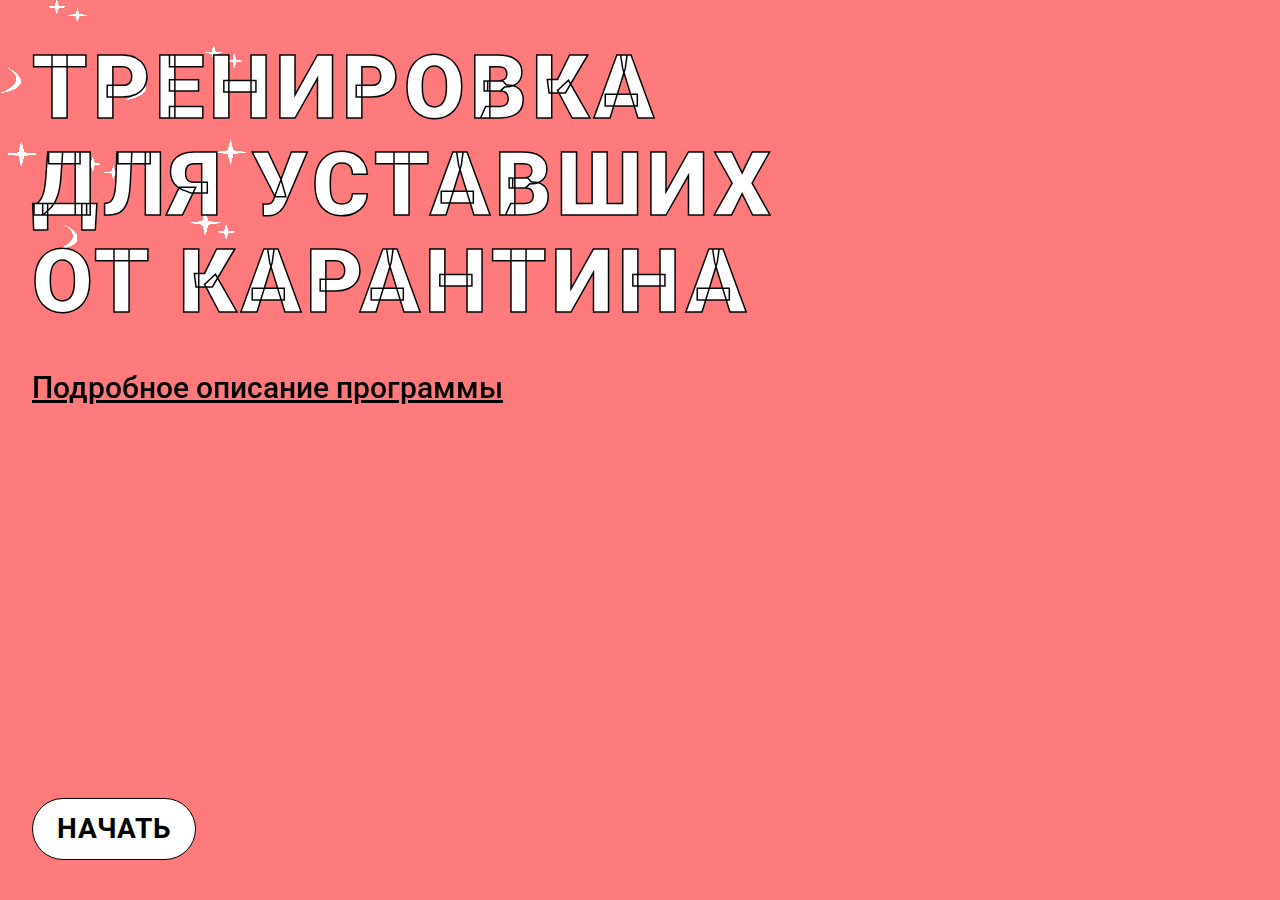
<file: index.html>
<!DOCTYPE html>
<html lang="ru">
<head>
    <meta charset="UTF-8">
    <meta name="viewport" content="width=device-width, initial-scale=1.0">
    <title>Тренировка для уставших от карантина</title>
    <link rel="stylesheet" href="styles/index.css">
</head>
<body>
    <div class="content is-index">
        <h1>Тренировка<br /> для уставших<br />от карантина</h1>
        <h2>
            <a href="http://reddit.com/r/bodyweightfitness/wiki/kb/recommended_routine" target="_blank">Подробное описание программы</a>
        </h2>
        <a class="btn" href="pages/warmup.html">Начать</a>
    </div>
    <script>
        // Документация: https://learn.javascript.ru/localstorage
        // https://developer.mozilla.org/ru/docs/Web/API/Window/localStorage
        // кол-во выполненых упражнений
        localStorage.setItem('exCount', 1);
        // кол-во выполненых сетов
        localStorage.setItem('setCount', 1);
        // номер текущего сета
        localStorage.setItem('setExercise', 0);
        // счетчики выполненых упражнений в сете
        localStorage.setItem('setExCount1', 1);
        localStorage.setItem('setExCount2', 1);
    </script>

    <div id="canvas"></div>
    <script src="js/p5.min.js"></script>
    <script src="js/sketch_index.js"></script>
</body>
</html>
</file>
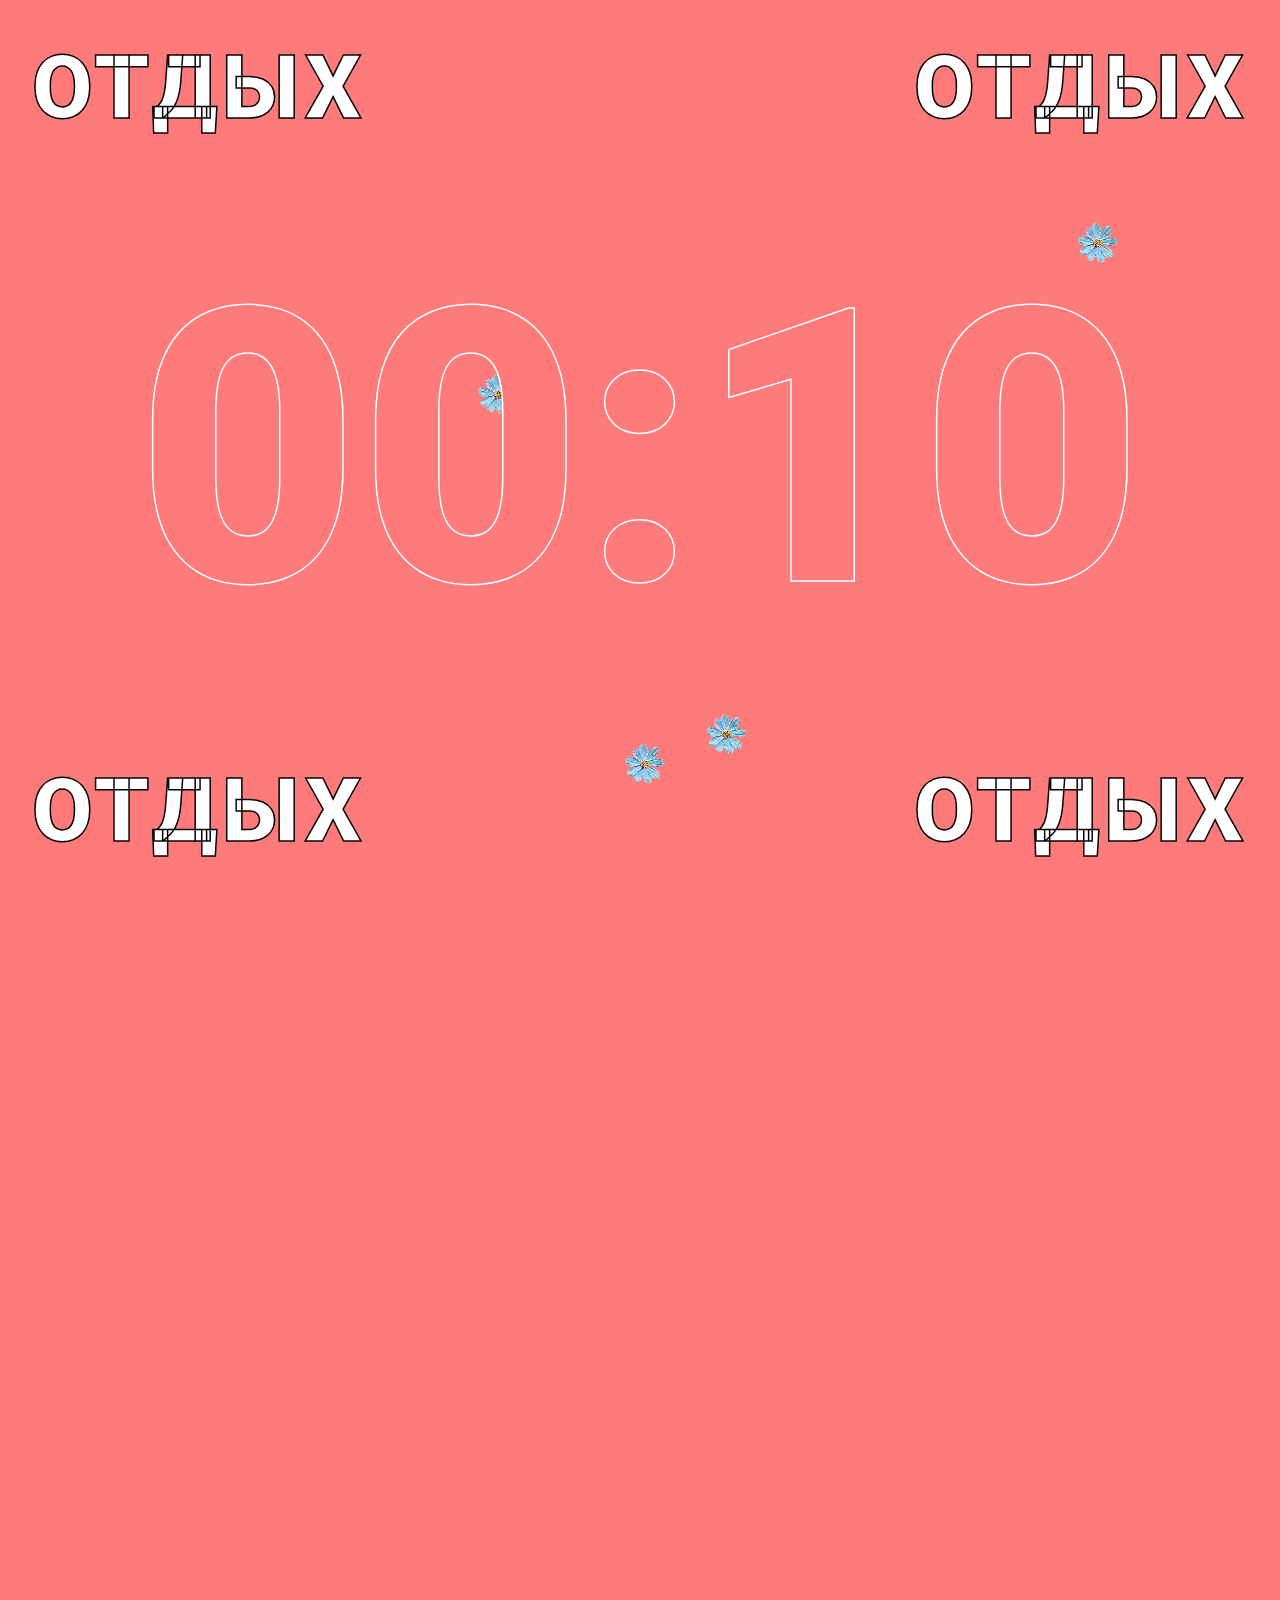
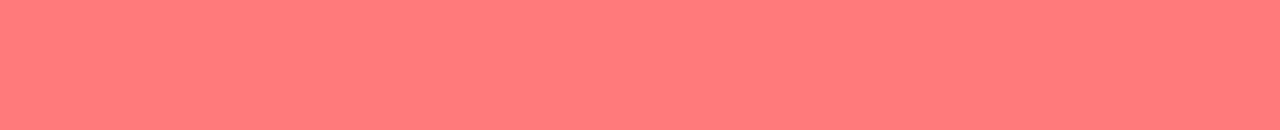
<file: pages/rest.html>
<!DOCTYPE html>
<html lang="ru">

<head>
    <meta charset="UTF-8">
    <meta name="viewport" content="width=device-width, initial-scale=1.0">
    <title>Тренировки дома</title>
    <script src="../js/easytimer.min.js"></script>
    <script src="../js/progressbar.min.js"></script>
    <link rel="stylesheet" href="../styles/index.css">
</head>

<body class="content_scroll">
    <div class="content">
        <h1>Отдых</h1>
        <h1 class="is-right">Отдых</h1>
        <h1 class="is-right is-bottom">Отдых</h1>
        <h1 class="is-bottom">Отдых</h1>

        <div class="progress-wrapper">
            <div id="timer"></div>
            <div id="bar"></div>
        </div>
    </div>

    <script src="../js/countdown.js"></script>

    <div id="canvas"></div>
    <script src="../js/p5.min.js"></script>
    <script src="../js/sketch_rest.js"></script>
</body>

</html>
</file>
<file: styles/index.css>
@import 'reset.css';
@import url('https://fonts.googleapis.com/css2?family=Roboto:wght@300;400;500;900&display=swap');

* {
    box-sizing: border-box;
    user-select: none;
}

#bar {
    width: 200vw;
    transition: 1000ms all linear;
}

#timer {
    position: absolute;
    margin: auto;
    font-size: 30vw;
    font-weight: 900;
    -webkit-text-stroke: 1.5px white;
    -webkit-text-fill-color: #FF7B7B;
    z-index: 10;
}

body {
    font-family: Roboto, sans-serif;
    overflow-y: auto;
    background-color: #FF7B7B;
}

body.is-flexible {
    overflow: auto;
}

.content {
    display: flex;
    justify-content: space-between;
    flex-flow: column;
    min-height: 100vh;
    padding: 24px 56px 40px 32px;
    position: relative;
}

.content.is-index {
    display: block;
}

h1 {
    font-weight: 900;
    font-size: 88px;
    line-height: 1.1;
    letter-spacing: 5px;
    text-transform: uppercase;
    -webkit-text-stroke: 1.5px black;
    -webkit-text-fill-color: white;
    padding-bottom: 40px;
    padding-top: 16px;
}

.is-right {
    position: absolute;
    right: 32px;
}

h1.is-right {
    visibility: visible;
}

.is-bottom {
    position: absolute;
    bottom: 0;
}

h2 {
    font-size: 30px;
    line-height: 1.2;
    padding-bottom: 48px;
    font-weight: 500;
}

h2 span:last-child {
    padding-left: 48px;
}

h2 a {
    color: inherit;
}

h2 a:hover {
    color: rgba(102, 155, 165, 1);
}

h3 {
    font-size: 22px;
    line-height: 1.4;
    padding-bottom: 16px;
    font-weight: 500;
}

p {
    padding-bottom: 24px;
    font-weight: 300;
    font-size: 22px;
    line-height: 1.4;
}

ul {
    list-style: circle inside;
    padding-left: 8px;
    font-size: 24px;
    font-weight: 300;
}

li {
    line-height: 1.4;
    padding-bottom: 16px;
}

.btn {
    font-weight: bold;
    font-size: 28px;
    line-height: 1;
    letter-spacing: 1px;
    text-transform: uppercase;
    padding: 16px 24px;
    color: #000000;
    border: 1px solid black;
    border-radius: 42px;
    text-decoration: none;
    position: fixed;
    bottom: 40px;
    left: 32px;
    background: white;
    cursor: default;
}

.btn.is-right {
    left: unset;
    right: 56px;
}

.btn:hover {
    color: rgba(102, 155, 165, 1);
    border: 1px solid rgba(102, 155, 165, 1);
}

.info {
    border: 1px solid #000000;
    padding: 24px 96px 24px 16px;
    display: inline-flex;
    flex-flow: column;
    background: white;
    box-shadow: 20px 16px black;
    max-width: 960px;
    overflow: scroll;
}

.progress-wrapper {
    display: flex;
    justify-content: center;
    align-items: center;
    transform: translate(-50%, -50%);
    position: absolute;
    top: 50%;
    left: 50%;
}

#canvas {
    position: fixed;
    top: 0;
    left: 0;
    z-index: -1;
}


@media screen and (max-width: 414px) {
  h1 {
      font-size: 35px;
      font-weight: 900;
      text-align: center;
      line-height: 100%;
      letter-spacing: 5px;
      border: none;
      padding-bottom: 20px;
  }

  h2 {
      font-weight: 500;
      font-size: 18px;
      line-height: 110%;
      text-align: center;
      padding-bottom: 20px;
  }

  .btn {
      font-size: 22px;
      line-height: 26px;
      text-align: center;
      align-items: center;
      justify-content: center;
      left: 80px;
  }

  .info {
      padding: 24px 20px 43px 8px;
  }

  h3 {
      font-weight: 500;
      font-size: 16px;
      line-height: 140%;
      padding-bottom: 8px;
  }

  p {
      font-weight: 300;
      font-size: 16px;
      line-height: 140%;
      padding-bottom: 8px;
  }

  .btn.is-right {
      right: 95px;
  }

  h2 span {
      display: inline-block;
  }

  h2 span:last-child {
      padding-left: 0px;
  }

  .content h1 {
      text-align: inherit;
      text-align: center;
  }

  h1.is-right {
      visibility: hidden;
  }

  .is-bottom {
      left: 80px;
    }

    .info {
      padding: 20px 20px 20px 8px;
    }

    li {
      font-weight: 300;
      font-size: 16px;
      line-height: 140%;
      padding-bottom: 8px;
    }

    .content {
      overflow-y: scroll;
    }

    .content_scroll {
      overflow: hidden;
    }

}
</file>
